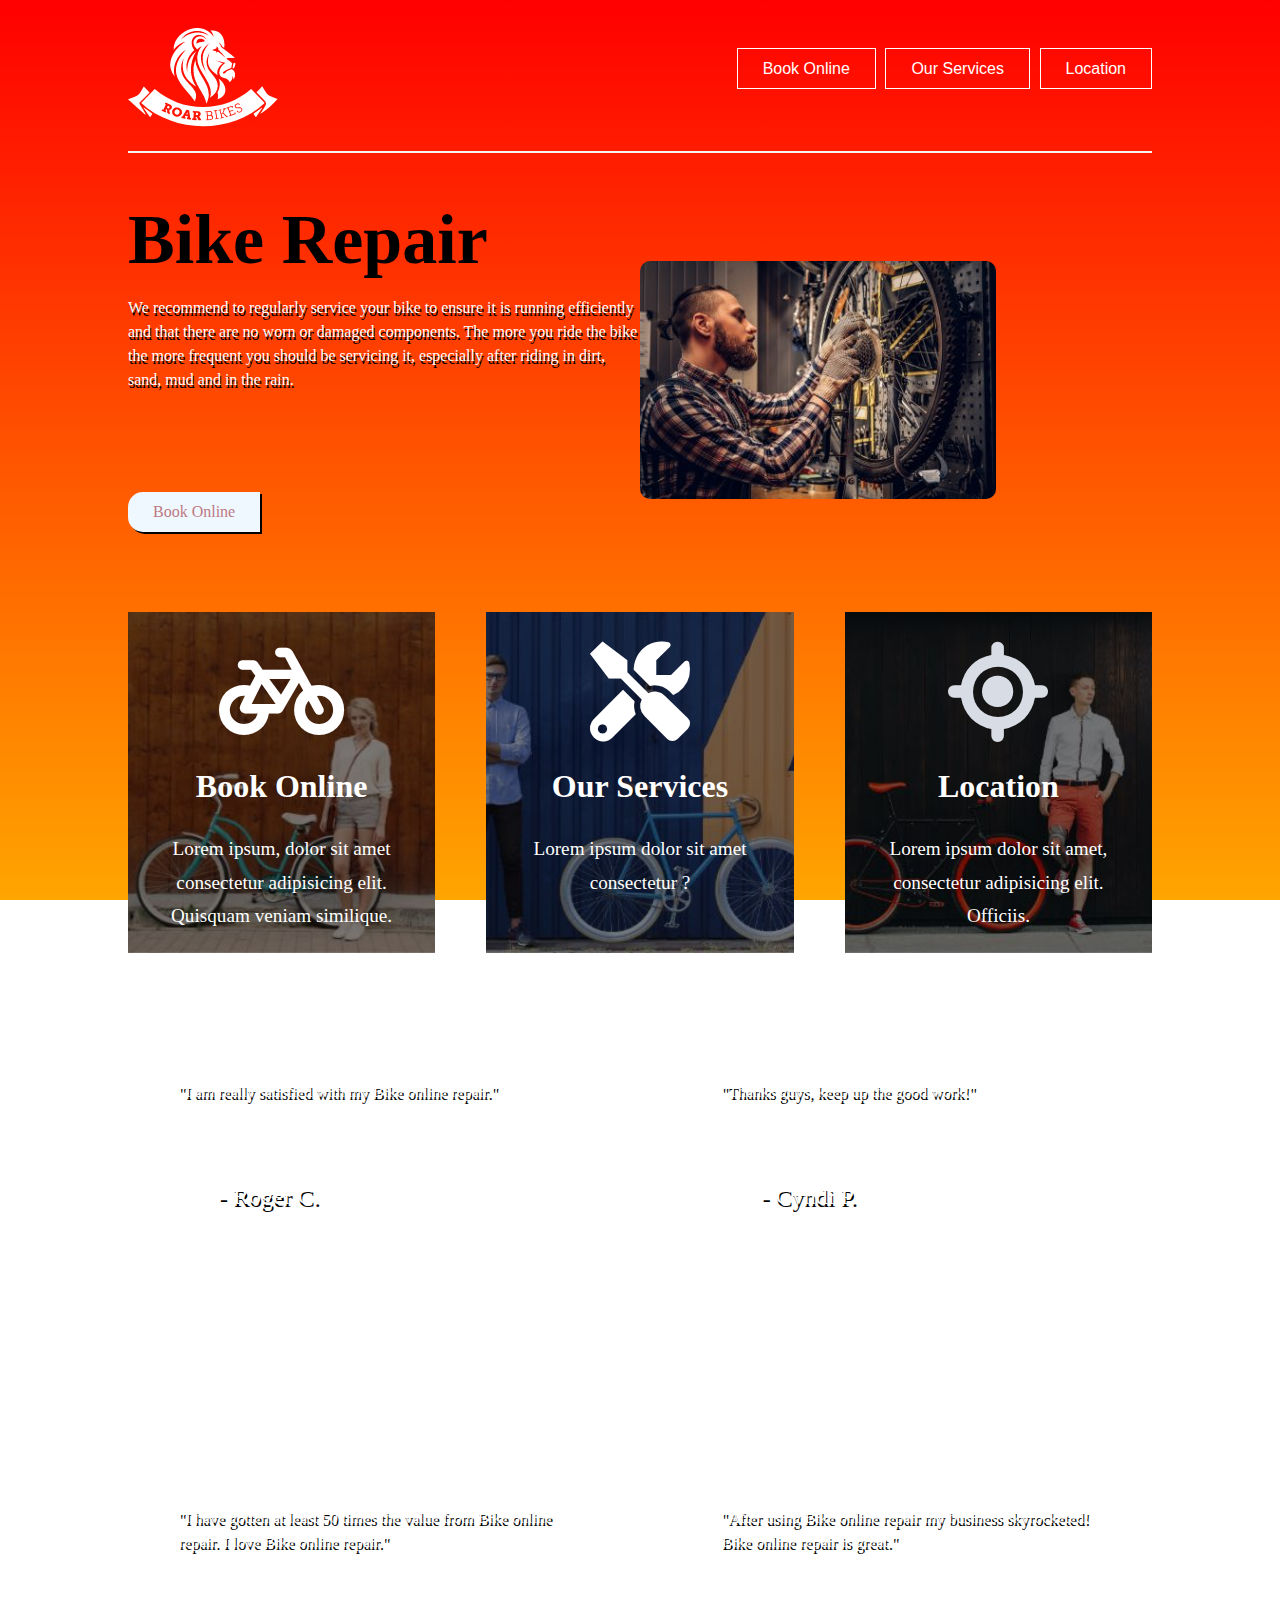
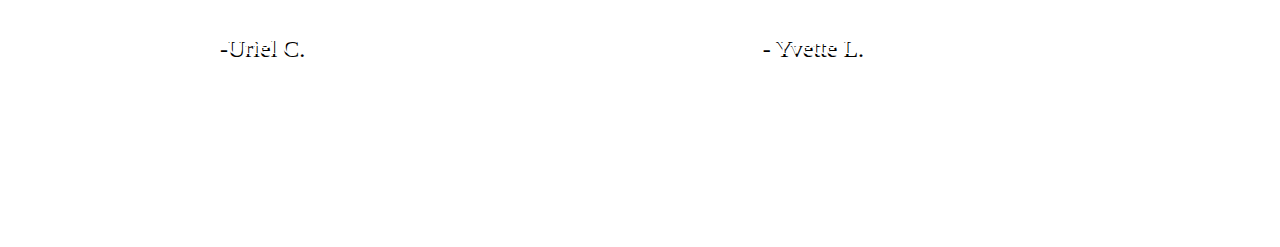
<file: index.html>
<!DOCTYPE html>
<html lang="en">

<head>
    <meta charset="UTF-8">
    <meta http-equiv="X-UA-Compatible" content="IE=edge">
    <meta name="viewport" content="width=device-width, initial-scale=1.0">
    <title>Bike Repair Website</title>
    <link rel="stylesheet" href="https://cdnjs.cloudflare.com/ajax/libs/font-awesome/6.0.0/css/all.min.css" />
    <link rel="stylesheet" href="style.css">
    <link rel="preconnect" href="https://fonts.googleapis.com">
    <link rel="preconnect" href="https://fonts.gstatic.com" crossorigin>
</head>

<body>

    <div class="container">
        <header>

            <div class="logo">
                <img src="images/logo-roar-bikes.png" alt="Website Logo">
            </div>

            <nav>
                <a href="#" class="navbutton">Book Online</a>
                <a href="#" class="navbutton">Our Services</a>
                <a href="#" class="navbutton">Location</a>
            </nav>
        </header>

        <main>
            <div class="herobox1">
                <h1>Bike Repair</h1>
                <p>We recommend to regularly service your bike to ensure it is running efficiently and that there are no
                    worn or damaged components. The more you ride the bike the more frequent you should be servicing it,
                    especially after riding in dirt, sand, mud and in the rain.</p>


                <a href="testpage.html" class="mybutton">Book Online</a>

            </div>

            <div class="herobox2">

                <img src="images/image-bike-repair-service.jpg">

            </div>
        </main>

        <div class="cards">
            <div class="cards1">
                <a href="#">
                    <i class="fa-sharp fa-solid fa-bicycle" style="color: #ffffff;"></i>
                    <h2>Book Online</h2>
                    <p1>Lorem ipsum, dolor sit amet consectetur adipisicing elit. Quisquam veniam similique.</p1>
                </a>
            </div>

            <div class="cards2">
                <a href="#">
                    <i class="fa-solid fa-screwdriver-wrench" style="color: #ffffff;"></i>
                    <h2>Our Services</h2>
                    <p1>Lorem ipsum dolor sit amet consectetur ?</p1>
                </a>
            </div>

            <div class="cards3">
                <a href="#">
                    <i class="fa-sharp fa-solid fa-location-crosshairs" style="color: #d8dce4;"></i>
                    <h2>Location</h2>
                    <p1>Lorem ipsum dolor sit amet, consectetur adipisicing elit. Officiis.</p1>
                </a>
            </div>
        </div>

        <div class="testimonials">

            <div class="tbox">

                <p>
                    "I am really satisfied with my Bike online repair."
                </p>

                <p>
                    - Roger C.
                </p>

            </div>

            <div class="tbox">
                <p>
                    "Thanks guys, keep up the good work!"
                </p>

                <p>
                    - Cyndi P.
                </p>

            </div>

            <div class="tbox">
                <p>
                    "I have gotten at least 50 times the value from Bike online repair. I love Bike online repair."
                </p>

                <p>
                    -Uriel C.
                </p>

            </div>

            <div class="tbox">
                <p>
                    "After using Bike online repair my business skyrocketed! Bike online repair is great."
                </p>

                <p>
                    - Yvette L.
                </p>

            </div>



        </div>
    </div>
</body>

</html>
</file>
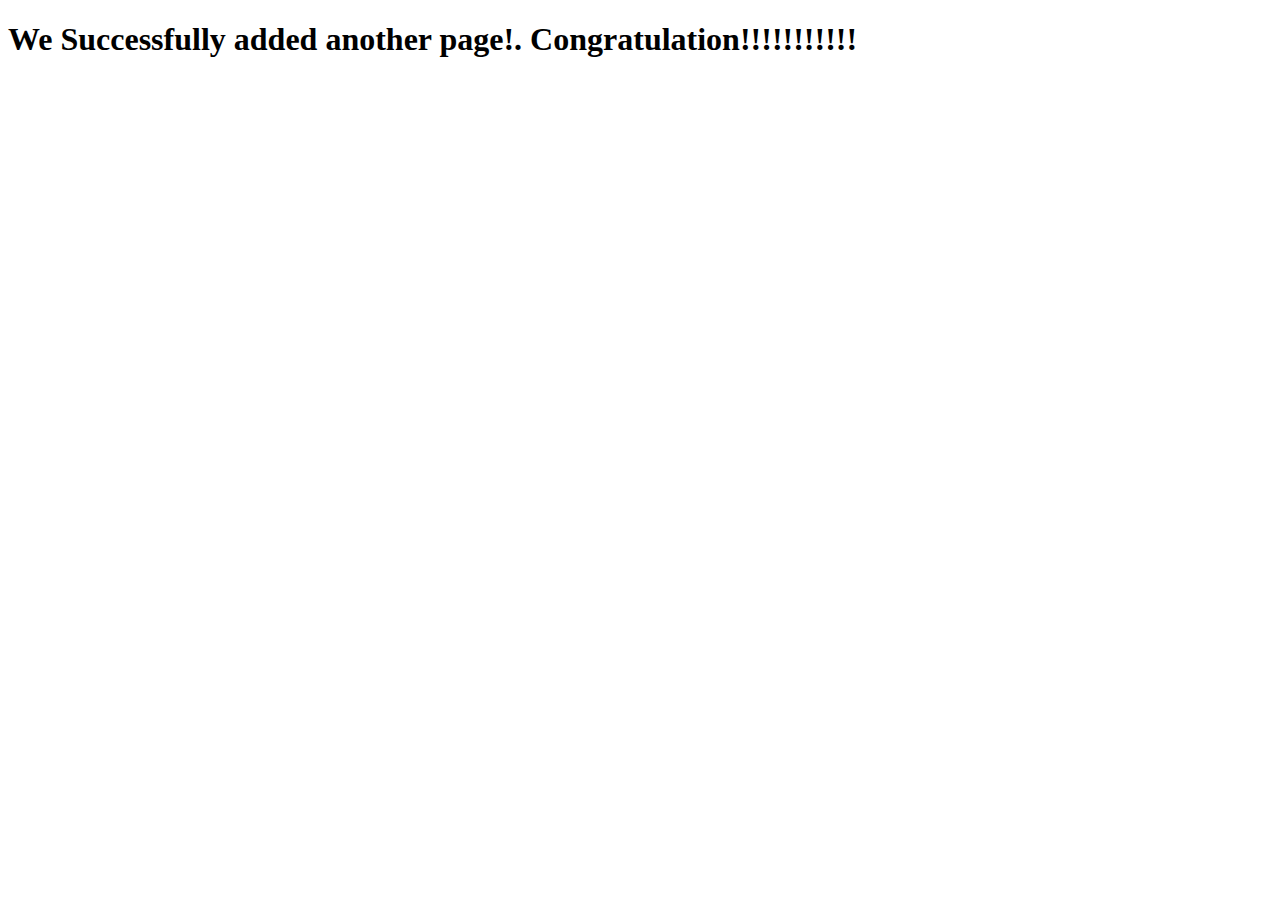
<file: testpage.html>
<!DOCTYPE html>
<html lang="en">
<head>
    <meta charset="UTF-8">
    <meta http-equiv="X-UA-Compatible" content="IE=edge">
    <meta name="viewport" content="width=device-width, initial-scale=1.0">
    <title>Test Page</title>
</head>
<body>
    <h1>We Successfully added another page!. Congratulation!!!!!!!!!!!</h1>
</body>
</html>
</file>
<file: style.css>
body{

background-image: linear-gradient( red, orange);
font-family: 'Rubik Pixels', cursive;
color: white;
background-repeat: no-repeat;
background-size: cover;
background-attachment: fixed;
background-position: center;
}

.container{
    width: 1024px;
    /*background-color: darkgreen;*/
    min-height: 300px;
    margin-left: auto;
    margin-right: auto;
}

header{
/*background-color: rgb(89, 135, 21);*/
display: flex;
min-height: 99px;
justify-content: space-between;
align-items: center;
padding-top: 20px;
padding-bottom:20px;
border-bottom: 2px solid whitesmoke;
}

main{

/*background-color: rgb(114, 141, 74);*/
min-height: 300px;
display: flex;
align-items: center;

}

.cards{

    /*background-color: rgb(206, 227, 175);*/
    min-height: 300px;
    display: flex;
    justify-content: space-between;
    padding-bottom: 10px;
    text-align: center;

}

.cards1{
    background-image: url(/images/image-background-card1.jpg);
    background-size: cover;
    min-height: 250px;
    width: 30%;
    background-position: bottom;
}

.cards2{
    background-image: url(/images/image-background-card2.jpg);
    background-color: rgb(147, 125, 0);
    min-height: 250px;
    width: 30%;
    background-size: cover;
    background-position: bottom;
}

.cards3{
    background-image: url(/images/image-background-card3.jpg);
    background-color: rgb(84, 72, 0);
    min-height: 300px;
    width: 30%;
    background-size: cover;
    background-position: bottom;
}

.cards1, .cards2, .cards3{
  padding: 30px 30px 20px 30px;
  box-sizing: border-box;             
}

.herobox1{
    flex: 1;
    margin-bottom: 5rem;
}

.herobox2{
    flex: 1;
  }

  nav{
    /*text-align: end;*/
    font-family:'Courier New', Courier, monospace;
    height: 40px;
    color: black;
  }

  h1{
    font-size: 70px;
    color:black;
    margin-bottom: 0.5rem;
  }

  p{
    line-height: 1.5rem;
    margin-bottom: 5rem;
    text-shadow: 1px 3px black;
  }

  h2{
    font-size: 2em;
  }

  p1{
    font-family: 'Times New Roman', Times, serif;
    font-size: 1.2em;
    line-height: 1.75em;
    margin-bottom: 2em;
  }

  .cards p{
    font-size: 0.85rem;
    line-height: 1.2rem;
    margin-top: 10px;
  }

.cards i{
    font-size: 100px;
}

.cards a{
  text-decoration: none;
  color: white;
}

a{
  color:aqua;
  text-decoration: none;
}

.mybutton{
  background-color:aliceblue;
  color:rgb(189, 121, 132);
  font-family:Cambria, Cochin, Georgia, Times, 'Times New Roman', serif;
  padding: 11px  25px;
  border-radius: 15px 0px 0px 15px;
  box-shadow: 2px 2px black
}

.mybutton:hover{
  background-color: rgb(0, 5, 0);
  transition-duration: 1s;
}

a.mybutton{
display: inline-block;
margin-top: 20px;

}

.herobox2 img{
  border-radius: 10px;
}

nav a.mybutton{
  margin-left: 30px;
}

.navbutton{
  border: 1px white solid;
  padding: 11px 25px;
  font-family: 'Franklin Gothic Medium', 'Arial Narrow', Arial, sans-serif;
}

 a.navbutton{
  color: white;
  text-decoration: none;
 }

 .testimonials{
  display: flex;
  flex-wrap: wrap;
  justify-content:space-between;
 }


 .tbox{
  width: 47%;
  padding: 50px;
  border: solid 1px white;
  box-sizing: border-box;
  margin-top: 50px;
  margin-bottom: 50px;
 }

 .tbox p:last-of-type{
  font-size: 1.5rem;
  padding-left: 40px;
 }
</file>
